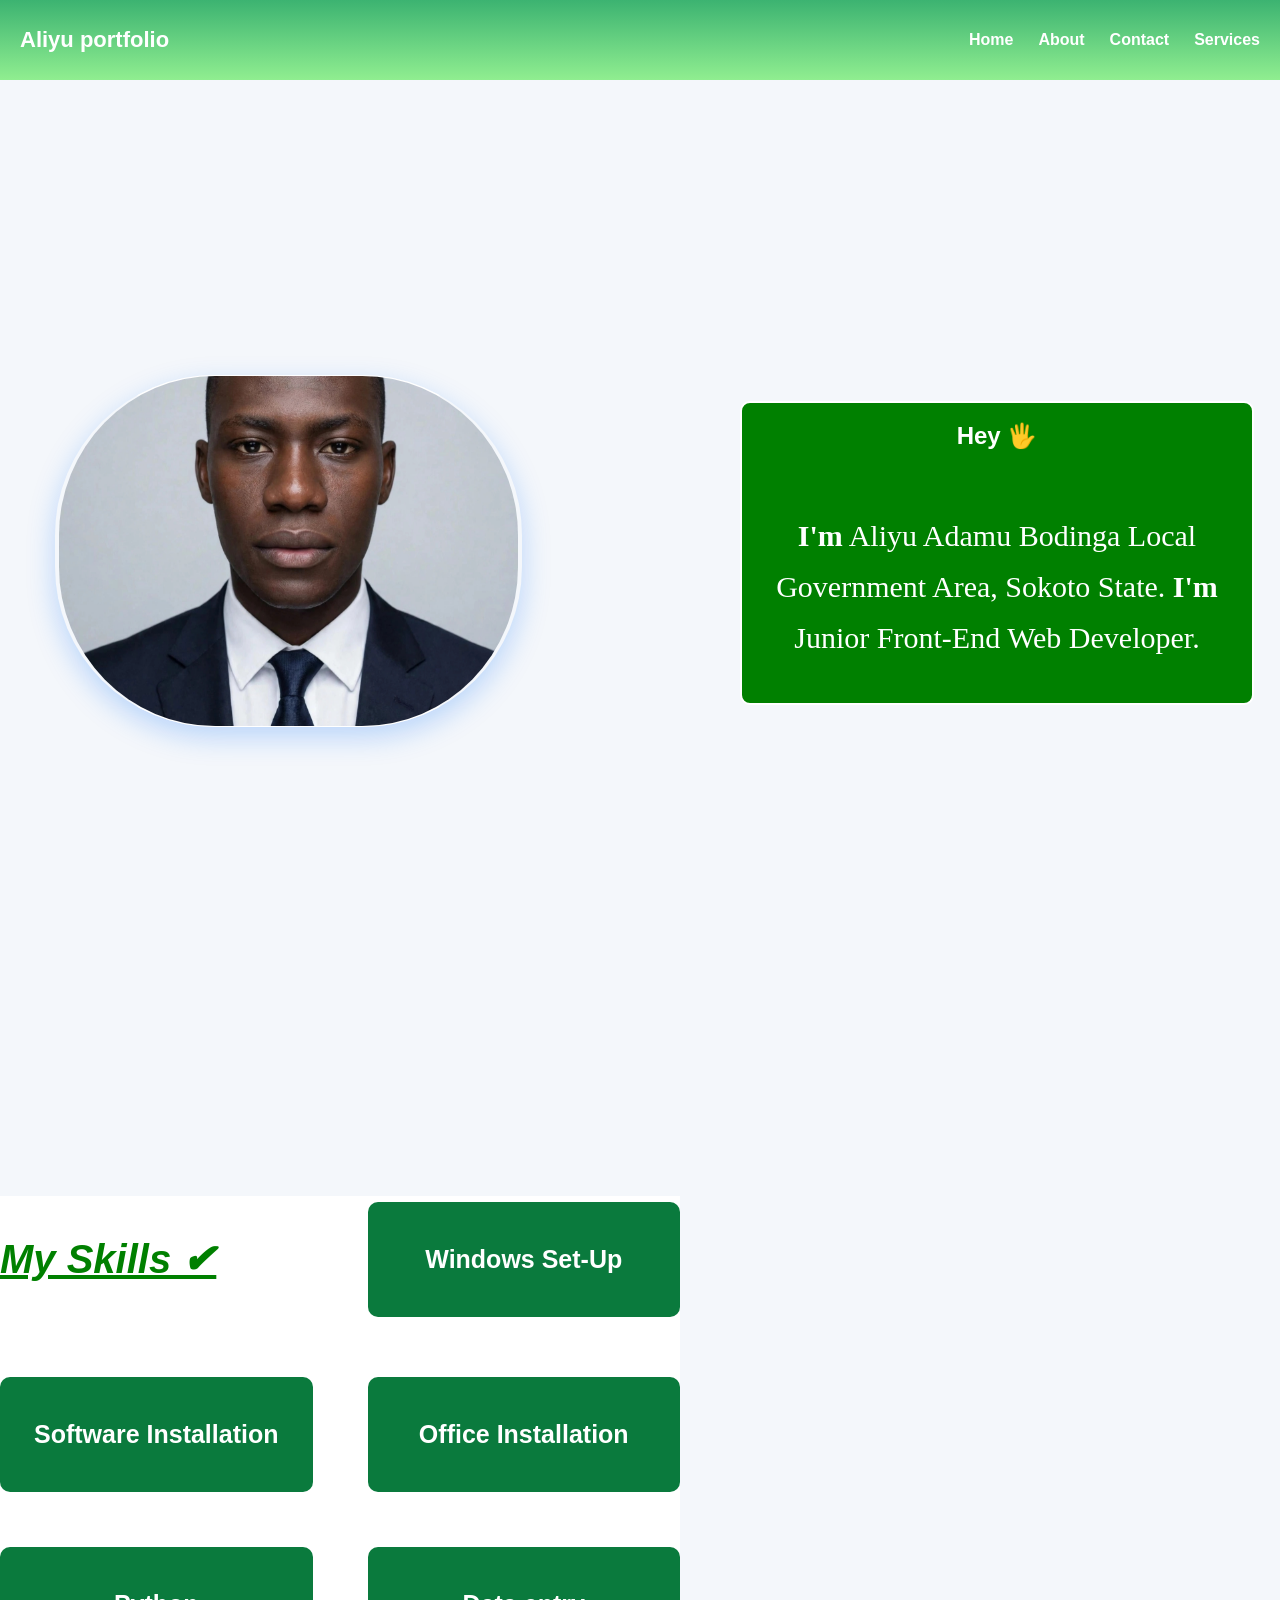
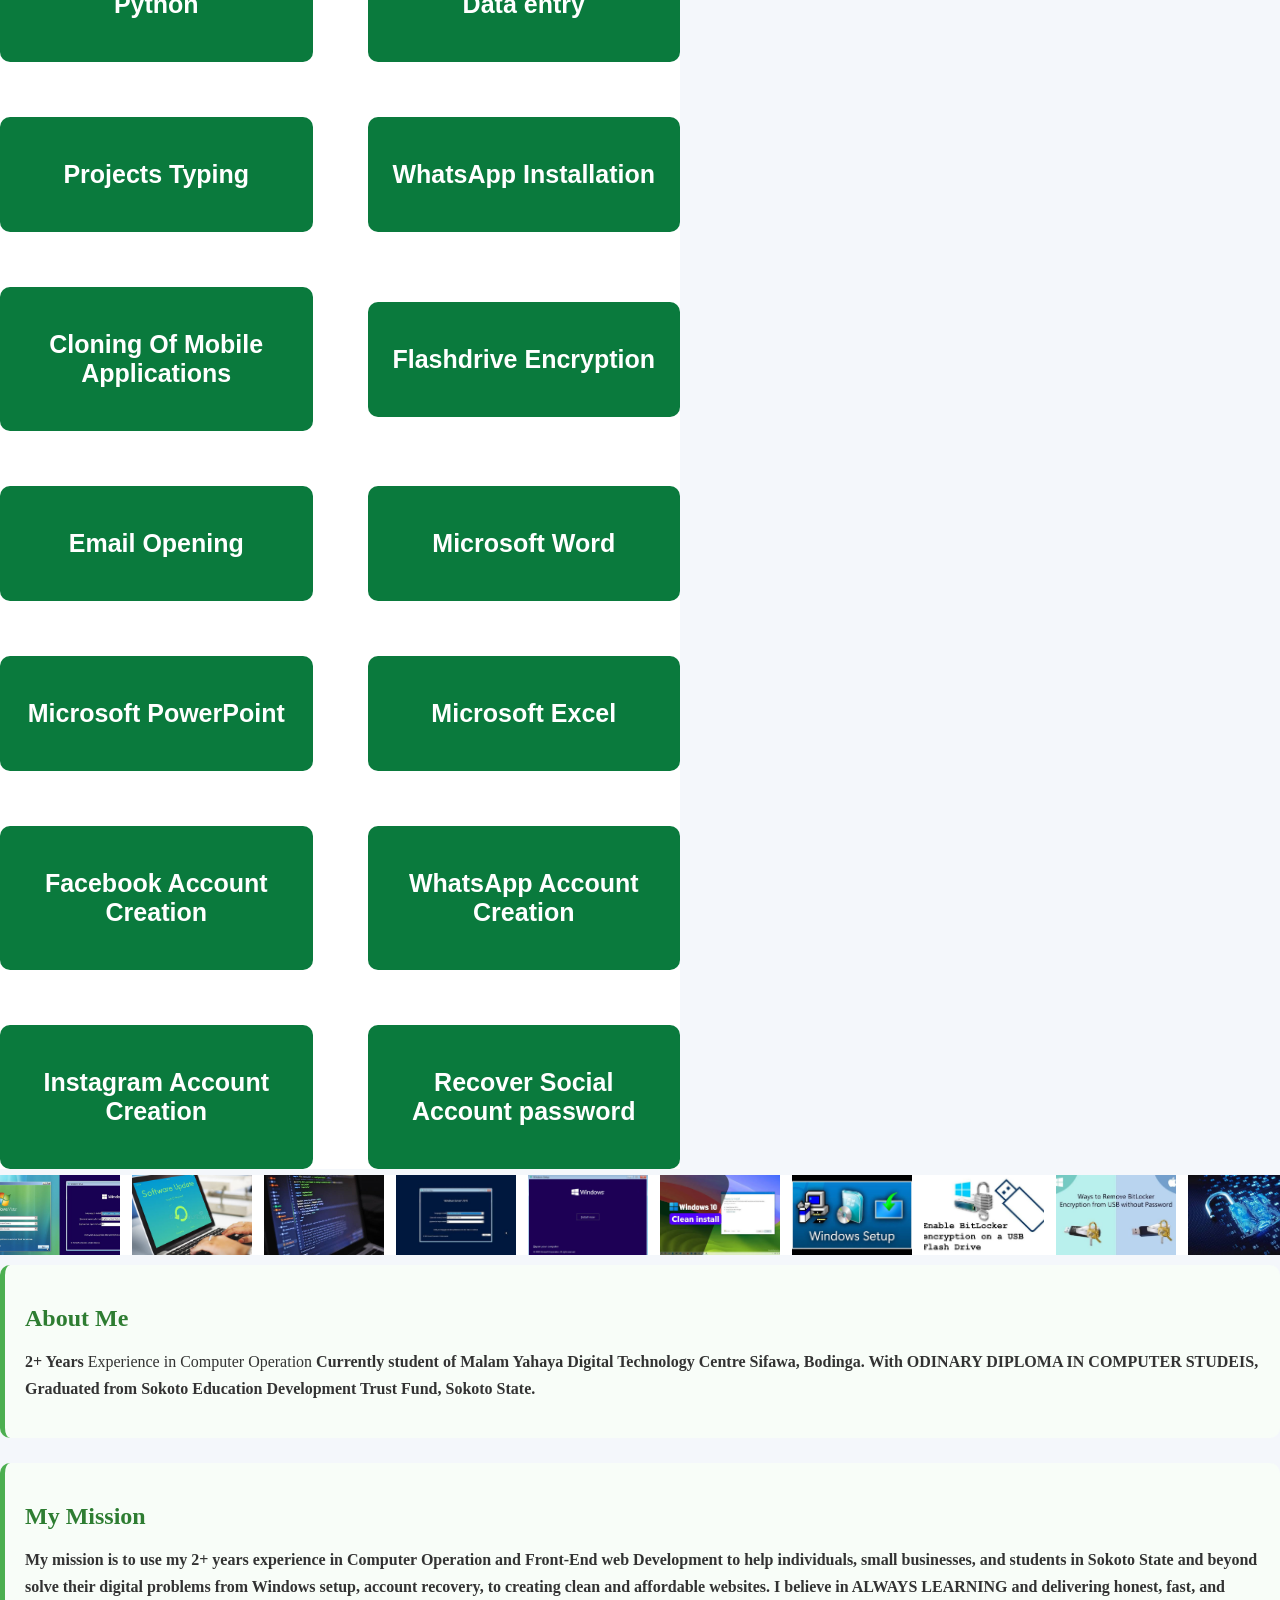
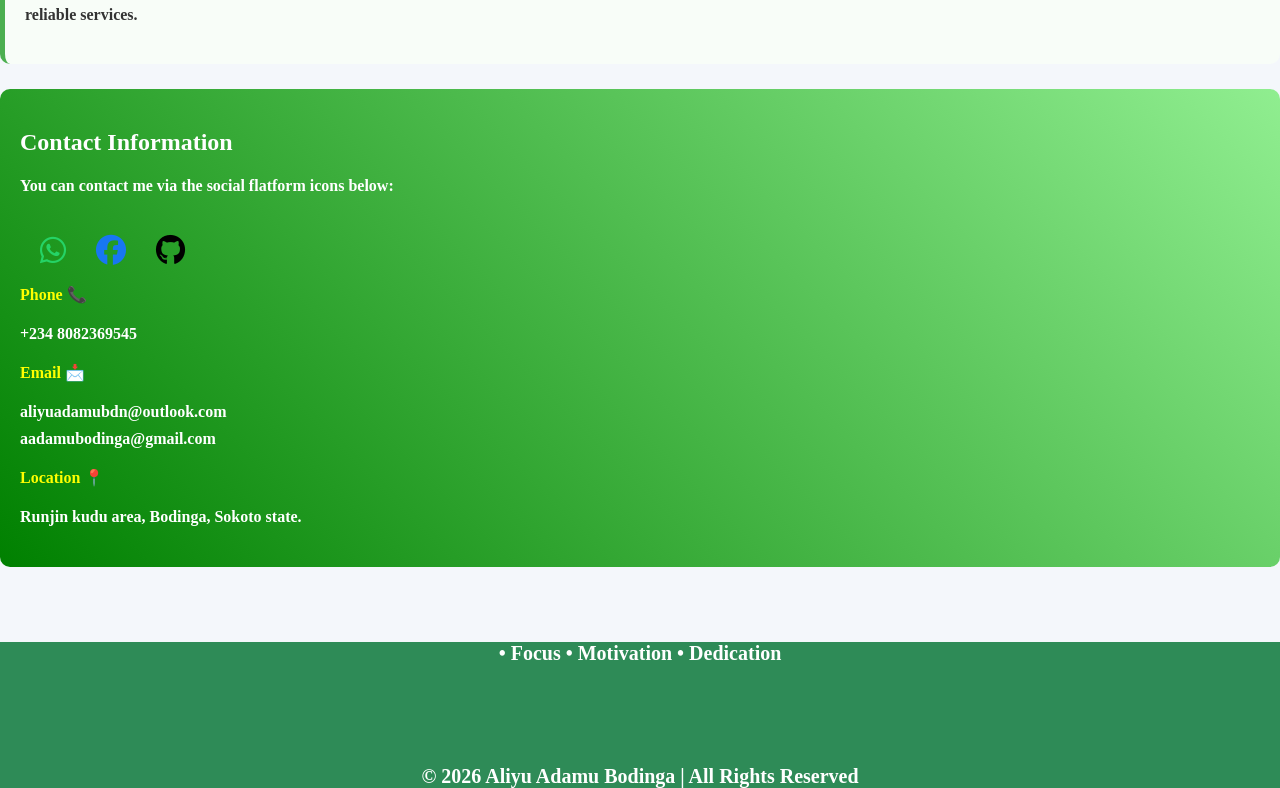
<file: index.html>
<!DOCTYPE html>
<head>
<meta charset="UTF-8">
<meta name="viewport" content="width=device-width, initial-scale=1.0">
<title> Aliyu Adamu Portfolio </title>
<link rel="stylesheet" type="text/css" href="kwalliya.css" />
<link rel="icon" href="IMG-20260918-WA3287.jpg">
<link rel="stylesheet" href="https://cdnjs.cloudflare.com/ajax/libs/font-awesome/6.5.0/css/all.min.css">
</head>  

<body style="justify-content: center;align-items: center;box-sizing: border-box;margin: 0;padding: 0;background-color: #f4f7fb;">
<nav class="navbar">
  <div class="logo">Aliyu portfolio</div>
  <ul class="nav-links" id="navLinks">
    <li><a href="#">Home</a></li>
    <li><a href="#">About</a></li>
    <li><a href="contact.html">Contact</a></li>
	<li><a href="#">Services</a></li>
  </ul>
  <div class="menu-icon" id="menuBtn">
    <span></span>
    <span></span>
    <span></span>
  </div>
</nav>

<script>
  const btn = document.getElementById('menuBtn');
  const links = document.getElementById('navLinks');

  btn.onclick = () => {
    links.classList.toggle('show');
    btn.classList.toggle('active');
  }
</script>

<div class="hero_container">

<div class="hero_image">
<img src="IMG-20260918-WA3287.jpg">
</div>

<div class="hero_content">
<h2> Hey <span>🖐</span> </h2>
<p >
<b>I'm</b> Aliyu Adamu Bodinga Local Government Area,
Sokoto State. <b>I'm </b>  Junior Front-End Web Developer. 
</p>
</div>
</div>

<div class="Skills">

<h3>My Skills ✔</h3>

<div class="box">
<p><strong>Windows Set-Up</strong></p>
</div>

<div class="box">
<p><strong>Software Installation</strong></p>
</div>

<div class="box">
<p><strong>Office Installation</strong></p>
</div>

<div class="box">
<p><strong>Python</strong></p>
</div>

<div class="box">
<p><strong>Data entry</strong></p>
</div>

<div class="box">
<p><strong>Projects Typing</strong></p>
</div>

<div class="box">
<p><strong>WhatsApp Installation</strong></p>
</div>

<div class="box">
<p><strong>Cloning Of Mobile Applications</strong></p>
</div>

<div class="box">
<p><strong>Flashdrive Encryption</strong></p>
</div>

<div class="box">
<p><strong>Email Opening</strong></p>
</div>

<div class="box">
<p><strong>Microsoft Word</strong></p>
</div>

<div class="box">
<p><strong>Microsoft PowerPoint</strong></p>
</div>

<div class="box">
<p><strong>Microsoft Excel</strong></p>
</div>

<div class="box">
<p><strong>Facebook Account Creation</strong></p>
</div>

<div class="box">
<p><strong>WhatsApp Account Creation</strong></p>
</div>

<div class="box">
<p><strong>Instagram Account Creation</strong></p>
</div>

<div class="box">
<p><strong>Recover Social Account password</strong></p>
</div>
</div>

<div class="sample">
<div class="photo_wrapper">

<img src="hdb61oepsge91.jpg">

<img src="images (5).jpeg">

<img src="images (6).jpeg">

<img src="images (10).jpeg">

<img src="images (11).jpeg">

<img src="images (12).jpeg">

<img src="images (13).jpeg">

<img src="images (14).jpeg">

<img src="images (15).jpeg">

<img src="images (16).jpeg">

<img src="images (17).jpeg">

<img src="images (18).jpeg">

<img src="images (19).jpeg">

<img src="what-is-bitlocker-to-go.jpg">

<img src="photo-1542373285-a85124c4f3e6.jpeg">

<img src="photo-1529101091764-c3526daf38fe.jpeg">

<img src="photo-1621839673705-6617adf9e890.jpeg">
 </div>
</div>

<div class="About">
<h2>About Me</h2>
<p> <b>2+ Years </b>  Experience in Computer Operation <b> Currently student of <strong>Malam Yahaya Digital Technology Centre Sifawa, Bodinga. </strong><b> With <strong>ODINARY DIPLOMA IN COMPUTER STUDEIS, </strong><span><b> Graduated from Sokoto Education Development Trust Fund, Sokoto State. </b> </span> </p>
</div>

<div class="mission">
<h2>My Mission </h2>
<p>
My mission is to use my 2+ years experience in Computer Operation and Front-End web Development to help individuals, small businesses, and students in Sokoto State and beyond solve their digital problems from Windows setup, account recovery, to creating clean and affordable websites. I believe in <b>ALWAYS LEARNING  </b> and delivering honest, fast, and reliable services.
</p>
</div>

<section class="contact">
<h2>Contact Information</h2>
<p>
You can contact me via the social flatform icons below:
</p>

<div style="display: flex; gap:30px; padding: 20px;">
<a href="https://wa.me/23408082369545" target="_blank">
  <i class="fab fa-whatsapp" style="font-size:30px; color:#25D366;"></i>
</a>

<a href="https://www.facebook.com/profile.php?id=61576484229157" target="_blank">
  <i class="fab fa-facebook" style="font-size:30px; color:#1877F2;"></i>
</a>

<a href="https://github.com/Aleeyuaab" target="_blank">
  <i class="fab fa-github" style="font-size:30px; color:black;"></i>
</a>
</div>

<label for="Phone"><strong> Phone 📞 </strong> </label>
<p> +234 8082369545</p>

<label for="Emails"><strong> Email 📩  </strong> </label>
<p> aliyuadamubdn@outlook.com <br>
 aadamubodinga@gmail.com</p>

<label for="location"><strong> Location 📍 </strong> </label>
<p>Runjin kudu area, Bodinga, Sokoto state.</p>
</section>

<div class="footer">
  <div> • Focus • Motivation • Dedication </div>
  <div style="margin-top:100px;">&copy 2026 Aliyu Adamu Bodinga | All Rights Reserved</div>
</div>

</body>
</html>
</file>
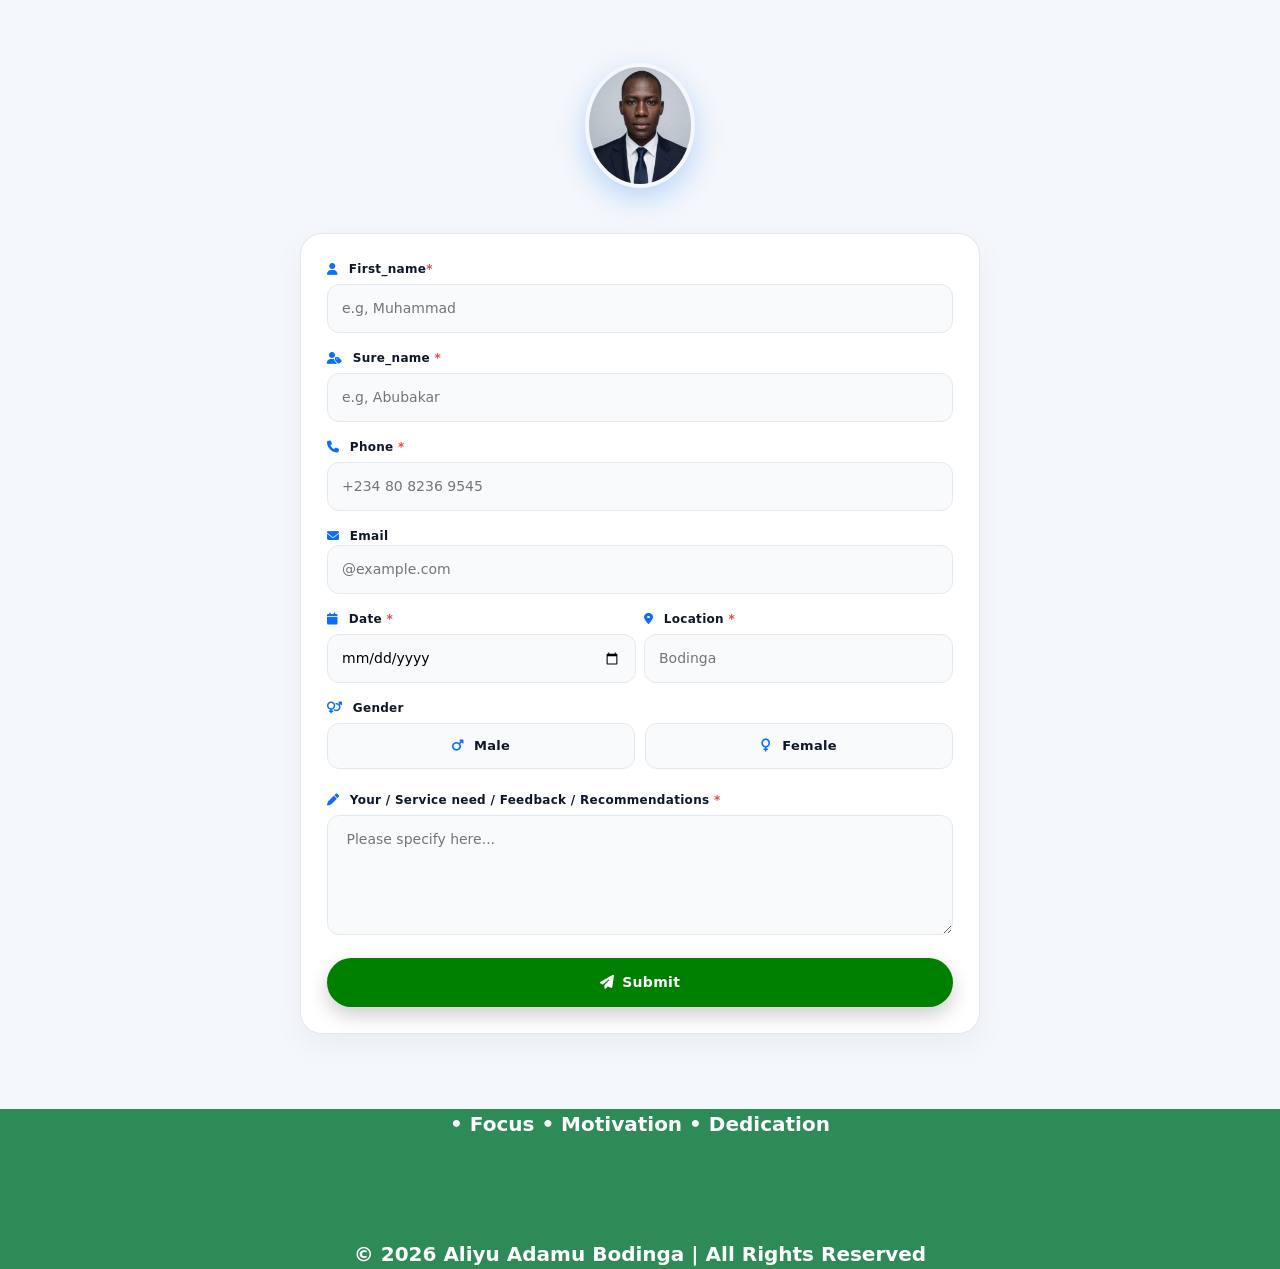
<file: contact.html>
<!Doctype html>
<html lang="ha">
<head>
<meta charset="UTF-8">
<meta name="viewport" content="width=device-width, initial-scale=1.0">
<link rel="icon" type="image/jpg" href="IMG-20260918-WA3287.jpg">
<link href="https://cdn.jsdelivr.net/npm/bootstrap@5.3.8/dist/css/bootstrap.min.css" rel="stylesheet">
<script src="https://cdn.jsdelivr.net/npm/bootstrap@5.3.8/dist/js/bootstrap.bundle.min.js"></script>
<link rel="stylesheet" href="https://cdnjs.cloudflare.com/ajax/libs/font-awesome/6.5.0/css/all.min.css">
<title>Contact me</title>
<style>
:root{--blue:#0d6efd;--bg:#f4f7fb;--white:#fff;--black:#0f172a;--gray:#64748b;}
*{box-sizing:border-box;}
body{font-family:'Segoe UI',system-ui,sans-serif; background:var(--bg); margin:0; padding:0;}
.hero{text-align:center; padding:28px 6% 10px;}
.hero img{width:110px; height:125px; object-fit:cover; border-radius:50%; border:4px solid transparent; box-shadow:0 10px 28px rgba(13,110,253,0.25); animation:float 4s ease-in-out infinite; margin: 35px 25px;}
@keyframes float{0%,100%{transform:translateY(0)} 50%{transform:translateY(-6px)}} padding:12px 20px; border-radius:12px; font-weight:700; font-size:13px; box-shadow:0 8px 20px rgba(13,110,253,0.25);}
.title{font-weight:800; font-size:26px; color:var(--black); margin:22px 0 4px;}

.form-wrap{max-width:680px; margin:0 auto; background:white; border-radius:22px; border:1px solid #e2e8f0; padding:26px; box-shadow:0 10px 30px rgba(0,0,0,0.05);}
.group{margin-bottom:16px; animation:shigo 0.5s both;}
.group:nth-child(1){animation-delay:0.05s} .group:nth-child(2){animation-delay:0.1s} .group:nth-child(3){animation-delay:0.15s} .group:nth-child(4){animation-delay:0.2s} .group:nth-child(5){animation-delay:0.25s} .group:nth-child(6){animation-delay:0.3s} .group:nth-child(7){animation-delay:0.35s} .group:nth-child(8){animation-delay:0.4s} .group:nth-child(9){animation-delay:0.45s}
@keyframes shigo{from{opacity:0; transform:translateY(14px)} to{opacity:1; transform:translateY(0)}}
label{display:block; font-size:12px; font-weight:700; color:var(--black); margin-bottom:6px; letter-spacing:0.3px;}
label i{color:var(--blue); margin-right:6px;}
label span{color:#ef4444;}
.input, select, textarea{
  width:100%; padding:13px 14px; border:1.5px solid #e2e8f0; border-radius:12px; background:#f8fafc;
  font-size:14px; font-weight:500; transition:0.25s; outline:none;
}
.input:focus, select:focus, textarea:focus{background:white; border-color:transparent; box-shadow:0 0 0 4px rgba(13,110,253,0.12);}
textarea{resize:vertical; min-height:120px;}

.gender-box{display:flex; gap:10px;}
.gender{flex:1; padding:12px; border:1.5px solid #e2e8f0; border-radius:12px; text-align:center; cursor:pointer; transition:0.25s; background:#f8fafc; font-weight:600; font-size:13px;}
.gender.active{background: lightgreen; color:white; border-color:white;}
.gender input{display:none;}

.btn-submit{
  width:100%; background: green; color:white; border:none; padding:14px; border-radius:30px;
  font-weight:800; font-size:14px; letter-spacing:0.3px; margin-top:10px; transition:0.3s;
  box-shadow:0 8px 20px rgba(0,0,0,0.2); display:flex; align-items:center; justify-content:center; gap:8px;
}

 .footer {
	      text-align:center;
          background: seagreen; 
		  color: white; 
		  font-size: 20px;
		  font-weight: 700;
		  margin-top: 75px;
		  }
.footer b
    {
	color:white;
	}
</style>
</head>
<body>

<div class="hero">
  <img src="IMG-20260918-WA3287.jpg">
</div>

<div class="form-wrap">
<form id="contactForm" action="https://formspree.io/f/xyklelrw" method="POST">

  <div class="group">
    <label><i class="fas fa-user"></i> First_name<span>*</span></label>
    <input class="input" type="text" name="Suna" required placeholder="e.g, Muhammad">
  </div>

  <div class="group">
    <label><i class="fas fa-user-tag"></i> Sure_name <span>*</span></label>
    <input class="input" type="text" name="Sunan_Mahaifi" required placeholder="e.g, Abubakar">
  </div>

  <div class="group">
    <label><i class="fas fa-phone"></i> Phone <span>*</span></label>
    <input class="input" type="tel" name="Wayar" required placeholder="+234 80 8236 9545">
  </div>

  <div class="group">
    <label><i class="fas fa-envelope"></i> Email <label>
    <input class="input" type="email" name="Email" placeholder="@example.com">
  </div>

  <div class="row g-2">
    <div class="col-6 group">
      <label><i class="fas fa-calendar"></i> Date <span>*</span></label>
      <input class="input" type="date" name="Kwanan_Wata" required>
    </div>
    <div class="col-6 group">
      <label><i class="fas fa-map-marker-alt"></i> Location <span>*</span></label>
      <input class="input" type="text" name="Wuri" required placeholder="Bodinga">
    </div>
  </div>

  <div class="group">
    <label><i class="fas fa-venus-mars"></i> Gender</label>
    <div class="gender-box">
      <label class="gender" onclick="setGender(this,'Namiji')"><input type="radio" name="Jinsi" value="Namiji" required> <i class="fas fa-mars"></i> Male</label>
      <label class="gender" onclick="setGender(this,'Mace')"><input type="radio" name="Jinsi" value="Mace"> <i class="fas fa-venus"></i> Female</label>
    </div>
  </div>


  <div class="group">
    <label><i class="fas fa-pen"></i> Your / Service need / Feedback / Recommendations <span>*</span></label>
    <textarea name="Sako" required placeholder=" Please specify here..."></textarea>
  </div>

  <button type="submit" class="btn-submit" id="submitBtn"><i class="fas fa-paper-plane"></i> Submit</button>
</form>
</div>


<script>
function setGender(el,val){
  document.querySelectorAll('.gender').forEach(g=>g.classList.remove('active'));
  el.classList.add('active');
  el.querySelector('input').checked=true;
}
const form=document.getElementById('contactForm');
const btn=document.getElementById('submitBtn');
form.addEventListener('submit', function(e){
  btn.innerHTML='<i class="fas fa-spinner fa-spin"></i> Sending...';
  btn.disabled=true;
  // Formspree will send th message, after 3sec then refresh the page
  setTimeout(()=>{btn.innerHTML='<i class="fas fa-check"></i> Your message has been sent successfully! Thank you for contacting Us.'; btn.style.background='#22c55e';},1600);
});
</script>

<div class="footer">
  <div> • Focus • Motivation • Dedication </div>
  <div style="margin-top:100px;">&copy 2026 Aliyu Adamu Bodinga | All Rights Reserved</div>
</div>

</body>
</html>
</file>
<file: kwalliya.css>
body{

	   margin: 0;
	   padding: 0;
   }
  .navbar {
    display: flex;
    justify-content: space-between;
    align-items: center;
    background-image: linear-gradient(360deg, lightgreen, mediumseagreen);
    padding: 15px 20px;
    position: relative;
  }
  .logo { color: white; font-size: 22px; font-weight: bold; font-family: Arial; }
  
  .nav-links {
    display: flex;
    list-style: none;
    gap: 25px;
  }
  .nav-links a {
    color: white;
    text-decoration: none;
    font-family: Arial;
	font-weight: 650;
	font-family:Arial;
  } 

  /* Hamburger Icon */
  .menu-icon {
    display: none;
    flex-direction: column;
    gap: 5px;
    cursor: pointer;
  }
  .menu-icon span {
    width: 25px;
    height: 3px;
    background: white;
    transition: 0.3s;
    display: block;
  }

  /* RESPONSIVE */
  @media (max-width: 768px) {
    .nav-links {
      display: none;
      flex-direction: column;
      position: absolute;
      top: 60px;
      left: 0;
      width: 100%;
      background-image: linear-gradient(360deg, lightgreen, mediumseagreen);
      padding: 20px;
      animation: slideDown 0.3s ease;
    }
	
    .nav-links.show {
      display: flex;
    }
    .menu-icon { display: flex; }
  }
  
  @media (min-width: 600px) {
  .hero_image img {
	object-fit: cover;
	width: 90% !important; 
	height: 90px;
	object-fit:cover;
	border-radius:50%; border:4px solid transparent;
	box-shadow:0 10px 28px rgba(13,110,253,0.25); 
	margin: 35px 25px;
	}
  }


 @media (min-width: 600px) {
.hero_container .hero_content {
	 width: 100%;
	}
 }
  
  @media (max-width: 600px) {
  .hero_image {
	  text-align:center; padding:28px 6% 10px;
	}
  }
  
  
  @media (max-width: 600px){
  .Skills h3 {
   color: green;
   font-size: 35px;
   font-style: italic;
   text-decoration: underline;
   font-family: Arial;
   text-align: center;
    }
  }
  
/* Animations here */ 

.menu-icon.active span:nth-child(1) {
    transform: rotate(45deg) translate(5px, 6px);
  }
  .menu-icon.active span:nth-child(2) { opacity: 0; }
  .menu-icon.active span:nth-child(3) {
    transform: rotate(-45deg) translate(5px, -6px);
  }

  @keyframes slideDown {
    from { opacity: 0; transform: translateY(-10px); }
    to { opacity: 1; transform: translateY(0); }
  }
  
  @keyframes bounce {
  0%, 100% {transform: translateY(0) scale(1);}
  50%{transform: translateY(-20px) scale(1);}
  }
 
  
  @keyframes scroll {
	  
	  from {
		  opacity: 0;
		  transform: scale(0.9);
	  }
	  
	   to {
		  opacity: 1;
		  transform: scale(1);
	  } 
  }
  
 @keyframes photo_sample{
	 
	 0% {
		 transform: translateX(0);
	 }
	 
	  100% {
		 transform: translateX(-50%);
	 }
 }
 
 
  @keyframes footer_change_bg{
	 
	 from {
		 background-image: linear-gradient(360deg, lightgreen, mediumseagreen);
	 }
	 
	  to {
		background-image: linear-gradient(45deg, green, lightgreen);
	 }
 }
  
  
   @keyframes footer{
	 
	 0%{
		 color: yellow;
	 }
	 
	   50%{
		 color: lightgreen;
	 }
	 
	  75%{
		 color: seagreen;
	 }
	 
	  100%{
		 color: white;
	 }
 }
 
 
 @keyframes  Scroll_animation{
	 
	 from {
		 transform: translateY(40px) scale(0.8); opacity: 0;
	 }
	 
	  to {
transform: translateY(0) scale(1); opacity: 1;
	 }
 }
 
  
  /* End Of Animations Here*/ 
  
  .hero_container {
   display: grid;
   gap: 200px;
   grid-template-columns: repeat(auto-fit, minmax(300px, 1fr));
   margin-top: 230px;
   padding: 30px;
   justify-content: center;
   align-items: center;
   box-sizing: border-box;
  }
  
    .hero_image {
	animation: bounce 2s ease-in infinite;
	}
	
	.hero_image img {
	height: 350px;
    border-radius: 10rem;
	border-top: 1px solid white;
	border-bottom: 1px solid white;
	}
  
  .hero_container .hero_content {
  border: 2px solid white;
  background: green;
  border-radius: 10px;
  }
  
  .hero_content h2 {
  text-align: center;
  color: white;
  font-family: Arial;
  padding-bottom: 20px;
  }
  
   .hero_content p {
   text-align: center;
   color: white;
   font-size: 30px;
   padding: 10px;
   line-height: 1.7;
  }
  
  .Skills {
   display: grid;
   gap: 55px;
   grid-template-columns: repeat(auto-fit, minmax(300px, 1fr));
   margin-top: 400px;
   justify-content: center;
   align-items: center;
   background: white;
   transition: 4s;
   width: 100%;
   box-sizing: border-box;
   over-x: 0;
   max-width: 680px;
	  
  }
  
   .Skills h3 {
   color: green;
   font-size: 40px;
   font-style: italic;
   text-decoration: underline;
   font-family: Arial;
   }
  
  .Skills .box {
  background-color: #0a7a3d; /* your dark green */
  color: white;
  width: 100%;
  max-width: 400px; /* don't be too wide on big phone */
  padding: 18px 20px;
  border-radius: 10px;
  text-align: center;
  font-weight: bold;
  font-size: 16px;
  box-sizing: border-box;
  margin: 0 auto; /* center it */
  cursor: pointer;
  animation: Scroll_animation 1s linear both;
  animation-timeline: view();
  animation-range: entry 0% cover 50%;		  
  }
  
   .Skills .box:active {   
    background: lightgreen;
    border-left: 5px solid green;	
   }
  
  .Skills .box p {
  text-align: center;
  color: white;
  font-family: Arial;
  font-size: 25px;
  }
  
  .sample {
	  background-color: white;
	  width: 100%;
	  overflow: hidden;
	  margin-top: 6px;
  }
  
   .sample .photo_wrapper {
	 display: flex;
     width: max-content;
     gap: 12px;	
     animation: photo_sample 15s linear infinite;	 
   }
   
 .sample .photo_wrapper img{
	width: 120px;
    height: 80px;
    object-fit: cover;
    flex-shrink: 0;	
 }
 
 .sample .photo_wrapper img:hover {
	 filter: blur(1.5px);
 }
  
  .About {
   background: #f8fdf8;
	 border-left: 5px solid #4CAF50;
	 padding: 20px;
	 margin: 10px 0;
	 border-radius: 10px;
  }
  
  .About h2 {
	  
	  color: #2e7d32;
	 margin-bottom: 10px;
  }

 .About p {
	 
	color: #333;
	line-height: 1.7;
 }
 
 .mission {
	 background: #f8fdf8;
	 border-left: 5px solid #4CAF50;
	 padding: 20px;
	 margin: 25px 0;
	 border-radius: 10px;0;
	 border-radius: 10px;
 }
 
 .mission h2 {
	 color: #2e7d32;
	 margin-bottom: 10px;
 }
 
 .mission p {
	 line-height: 1.7;
	 color: #333;
 }
 
 .contact {
	 background-image: linear-gradient(45deg, green, lightgreen);
	 padding: 20px;
	 margin: 20px 0px;
	 border-radius: 10px;
 }
 
  .contact h2 {
	  margin-bottom: 10px;
	  color: white;
  }
  
   .contact p {
	   line-height: 1.7;
	   color: white;
   }
   
   .contact label {
	   color: yellow;
   }
   
   .footer {
	      text-align:center;
          background: seagreen; 
		  color: white; 
		  font-size: 20px;
		  font-weight: 700;
		  margin-top: 75px;
		  }
.footer b
    {
	color:white;
	}
</file>
